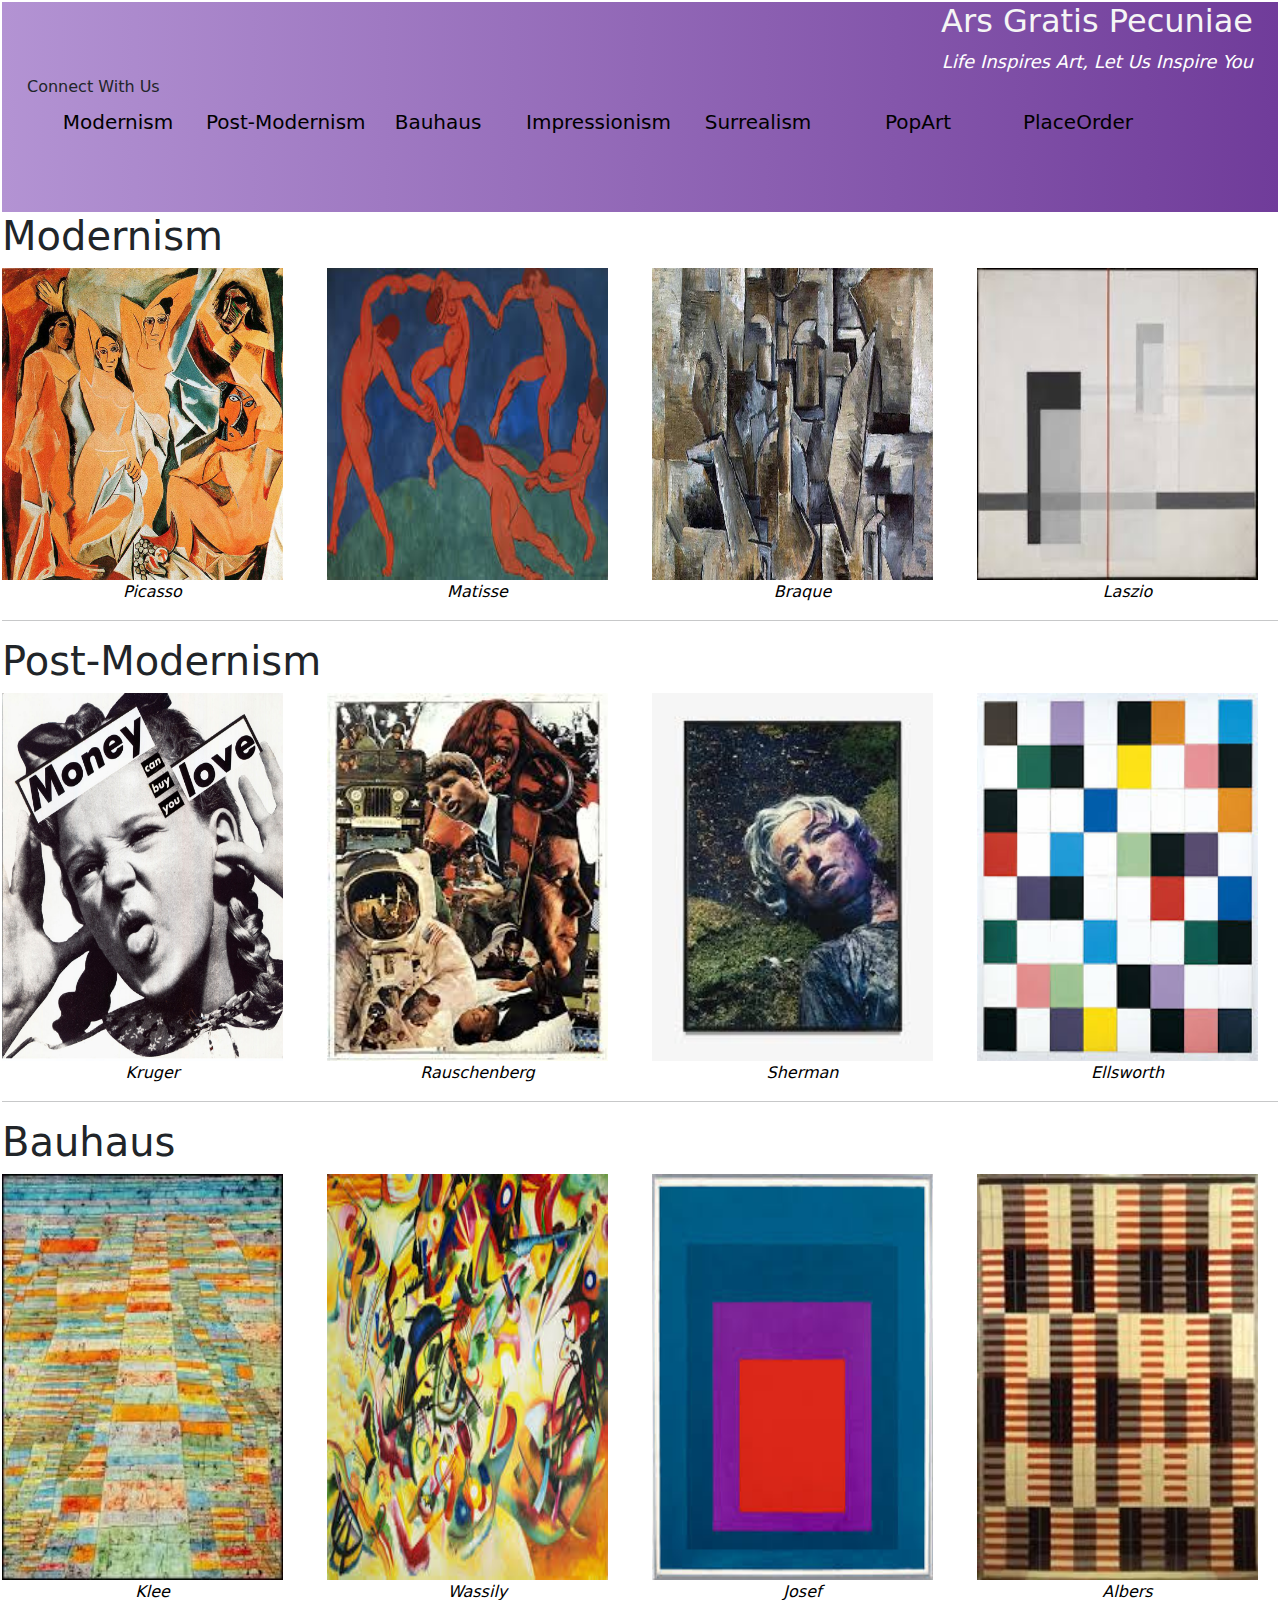
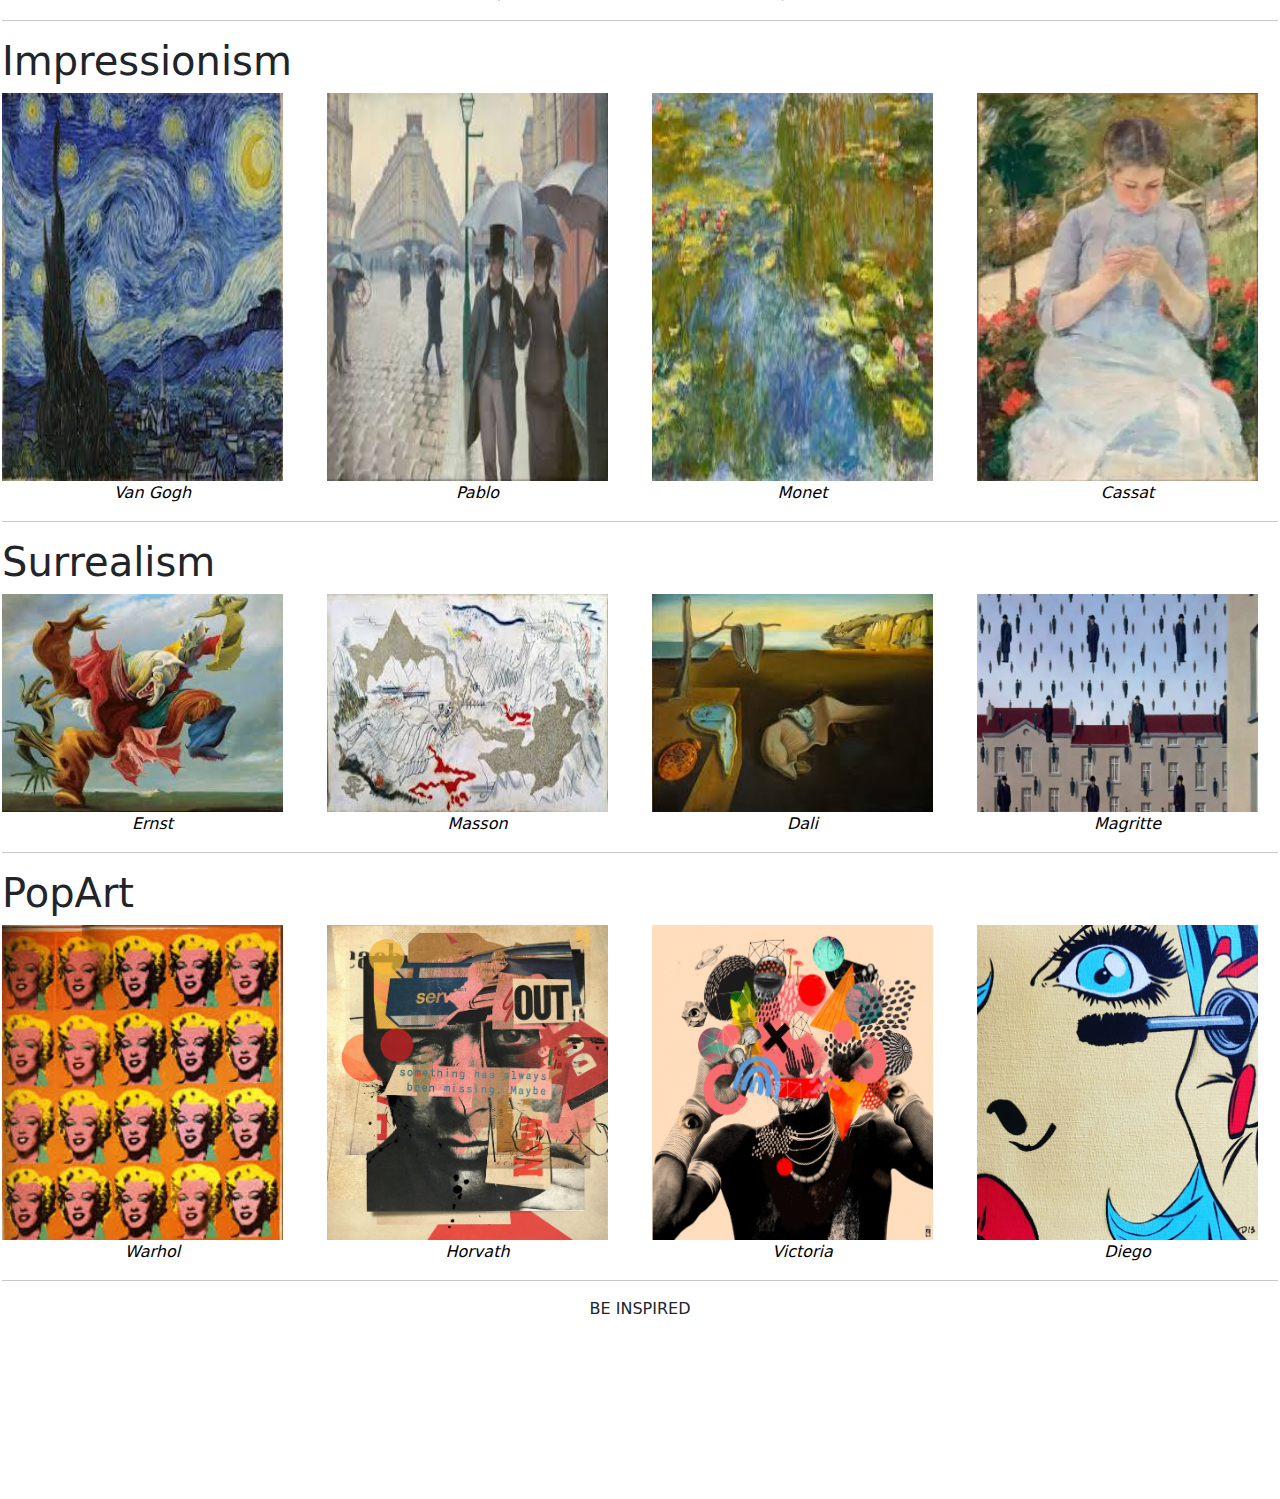
<file: index.html>
<!DOCTYPE html>
<html lang="en">
<head>
    <meta charset="UTF-8" />
    <meta http-equiv="X-UA-Compatible" content="IE=edge" />
    <meta name="viewport" content="width=device-width, initial-scale=1.0" />
    <!-- Bootstrap -->
    <link href="https://cdn.jsdelivr.net/npm/bootstrap@5.3.3/dist/css/bootstrap.min.css" rel="stylesheet" integrity="sha384-QWTKZyjpPEjISv5WaRU9OFeRpok6YctnYmDr5pNlyT2bRjXh0JMhjY6hW+ALEwIH" crossorigin="anonymous">
    <script src="https://cdn.jsdelivr.net/npm/bootstrap@5.3.3/dist/js/bootstrap.bundle.min.js" integrity="sha384-YvpcrYf0tY3lHB60NNkmXc5s9fDVZLESaAA55NDzOxhy9GkcIdslK1eN7N6jIeHz" crossorigin="anonymous"></script>
    <!-- Bootstrap -->
    <link rel="stylesheet" type="text/css" href="main.css">
</head>
<body>
    <header>
        <div class="header">
            <div class="title">   
                <h2>Ars Gratis Pecuniae</h2>
            </div>
            <div class="phrase">
            Life Inspires Art, Let Us Inspire You
            </div>
            <div class="connect">
                <a class="navbar-brand" href="contact.html">Connect With Us</a>
            </div>
        </div> 
        <section>
                <nav class="navbar bg-body-tertiary">
                <div class="container-fluid">
                <ul class="nav-links">
                    <li><a class="navbar-brand"  href="#modernism">Modernism</a></li>
                    <li><a class="navbar-brand"  href="#post-mod">Post-Modernism</a></li>
                    <li><a class="navbar-brand"  href="#bauhaus">Bauhaus</a></li>
                    <li><a class="navbar-brand"  href="#impressionism">Impressionism</a></li>
                    <li><a class="navbar-brand"  href="#surrealism">Surrealism</a></li>
                    <li><a class="navbar-brand"  href="#popart">PopArt</a></li>
                    <li><a class="navbar-brand"  href="payment.html">PlaceOrder</a></li>
                </ul>
                </div>
                </nav>
        </section> 
    </header>
    <main>
        <div class="products">
        <section id="modernism">
            <h1>Modernism</h1>
                <div class="modern">
                    <div class="row">
                    
                        <img src="assets/picasso.webp" alt="Picasso" >
                    
                        <img src="assets/henri.jpeg" alt="matisse" >

                        <img src="assets/braque.jpg" alt="braque" >

                        <img src="assets/laszio.jpeg" alt="laszio" >
                    </div>

                    <div class="row">
                        <div class="caption">Picasso
                        </div>
                      <div class="caption">Matisse
                        </div>
                       <div class="caption">Braque
                        </div>
                       <div class="caption">Laszio
                        </div>
                    </div>
                    
                </div>
                <hr>
        </section>
        <section id="post-mod">
            <h1>Post-Modernism</h1>
                <div class="Post-Mod">
                    <div class="row">
                        <img src="assets/kruger pm.jpg">
                        <img src="assets/rauschenberg pm.jpeg">
                        <img src="assets/sherman pm.jpeg">
                        <img src="assets/ellsworth pm.jpeg">
                    </div>
                    <div class="row">
                        <div class="caption">Kruger
                        </div>
                      <div class="caption">Rauschenberg
                        </div>
                       <div class="caption">Sherman
                        </div>
                       <div class="caption">Ellsworth
                        </div>
                    </div>
                </div>
                <hr>
        </section>
        <section id="bauhaus">
            <h1>Bauhaus</h1>
                <div class="bauhaus">
                    <div class="row">
                        <img src="assets/bauhaus klee.jpeg">
                        <img src="assets/bauhaus wassily (use).jpeg">
                        <img src="assets/bauhaus josef.jpeg">
                        <img src="assets/bauhaus albers.jpeg">
                    </div>
                    <div class="row">
                        <div class="caption">Klee
                        </div>
                      <div class="caption">Wassily
                        </div>
                       <div class="caption">Josef
                        </div>
                       <div class="caption">Albers
                        </div>
                    </div>
                </div>
                <hr>
        </section>
        <section id="impressionism">   
                <h1>Impressionism</h1>
                    <div class="impressionism">
                        <div class="row">
                            <img src="assets/vangogh imp.jpeg">
                            <img src="assets/pablo imp.jpeg">
                            <img src="assets/monet imp.jpeg">
                            <img src="assets/cassat imp.webp">
                        </div>
                        <div class="row">
                            <div class="caption">Van Gogh
                            </div>
                            <div class="caption">Pablo
                            </div>
                            <div class="caption">Monet
                            </div>
                            <div class="caption">Cassat
                            </div>
                        </div>
                    </div>
                    <hr>
        </section>
        <section id="surrealism">   
                <h1>Surrealism</h1>
                <div class="surrealism">
                    <div class="row">
                        <img src="assets/ernst surrealism.jpeg">
                        <img src="assets/masson surrealism.jpeg">
                        <img src="assets/dali surrealism.jpeg">
                        <img src="assets/magritte surrealism.webp">
                    </div>
                    <div class="row">
                        <div class="caption">Ernst
                        </div>
                      <div class="caption">Masson
                        </div>
                       <div class="caption">Dali
                        </div>
                       <div class="caption">Magritte
                        </div>
                    </div>
                </div>
                    <hr>
        </section>
        <section id="popart">   
                <h1>PopArt</h1>
                    <div class="popart">
                        <div class="row">
                            <img src="assets/warhol pm.jpeg">
                            <img src="assets/horvath pop.jpeg">
                            <img src="assets/victoria pop.jpeg">
                            <img src="assets/diego pop.jpeg">
                        </div>
                        <div class="row">
                            <div class="caption">Warhol
                            </div>
                          <div class="caption">Horvath
                            </div>
                           <div class="caption">Victoria
                            </div>
                           <div class="caption">Diego
                            </div>
                        </div>
                    </div>
                    <hr>
        </section>
        </div>
    </main>
    <footer>BE INSPIRED
    </footer>
</body>
</html>
</file>
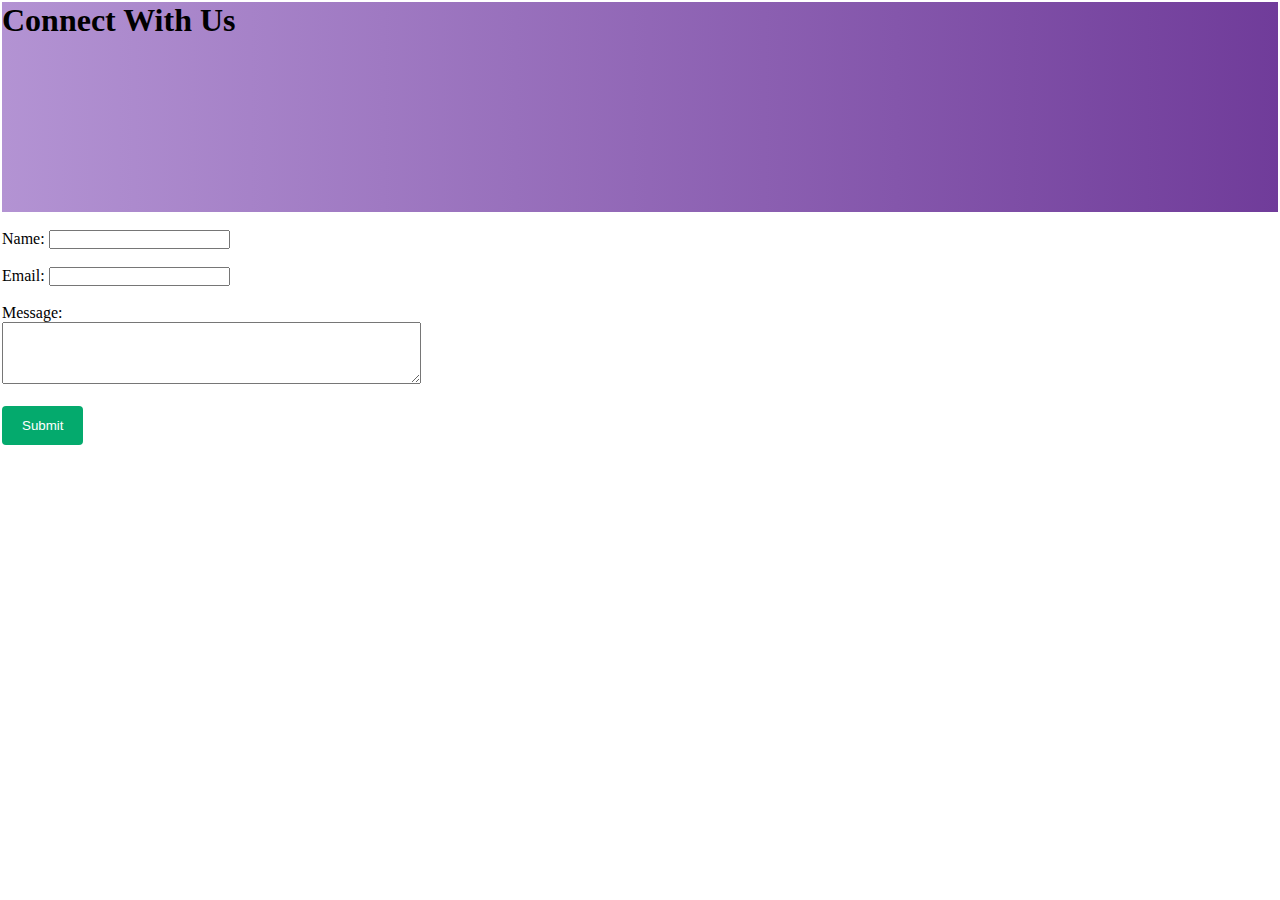
<file: contact.html>
<!DOCTYPE html>
<html lang="en">
<head>
    <meta charset="UTF-8">
    <meta name="viewport" content="width=device-width, initial-scale=1.0">
    <title>Connect With Us</title>
    <link rel="stylesheet" href="main.css">
</head>
<body>
    <header>
        <h1>Connect With Us</h1>
    </header>
    
    <main>
        <br />
        <form>
            <!-- Your contact form fields go here -->
            <label for="name">Name:</label>
            <input type="text" id="name" name="name"><br><br>
            
            <label for="email">Email:</label>
            <input type="email" id="email" name="email"><br><br>
            
            <label for="message">Message:</label><br>
            <textarea id="message" name="message" rows="4" cols="50"></textarea><br><br>
            
            <input type="submit" value="Submit">
        </form>
    </main>

</body>
</html>
</file>
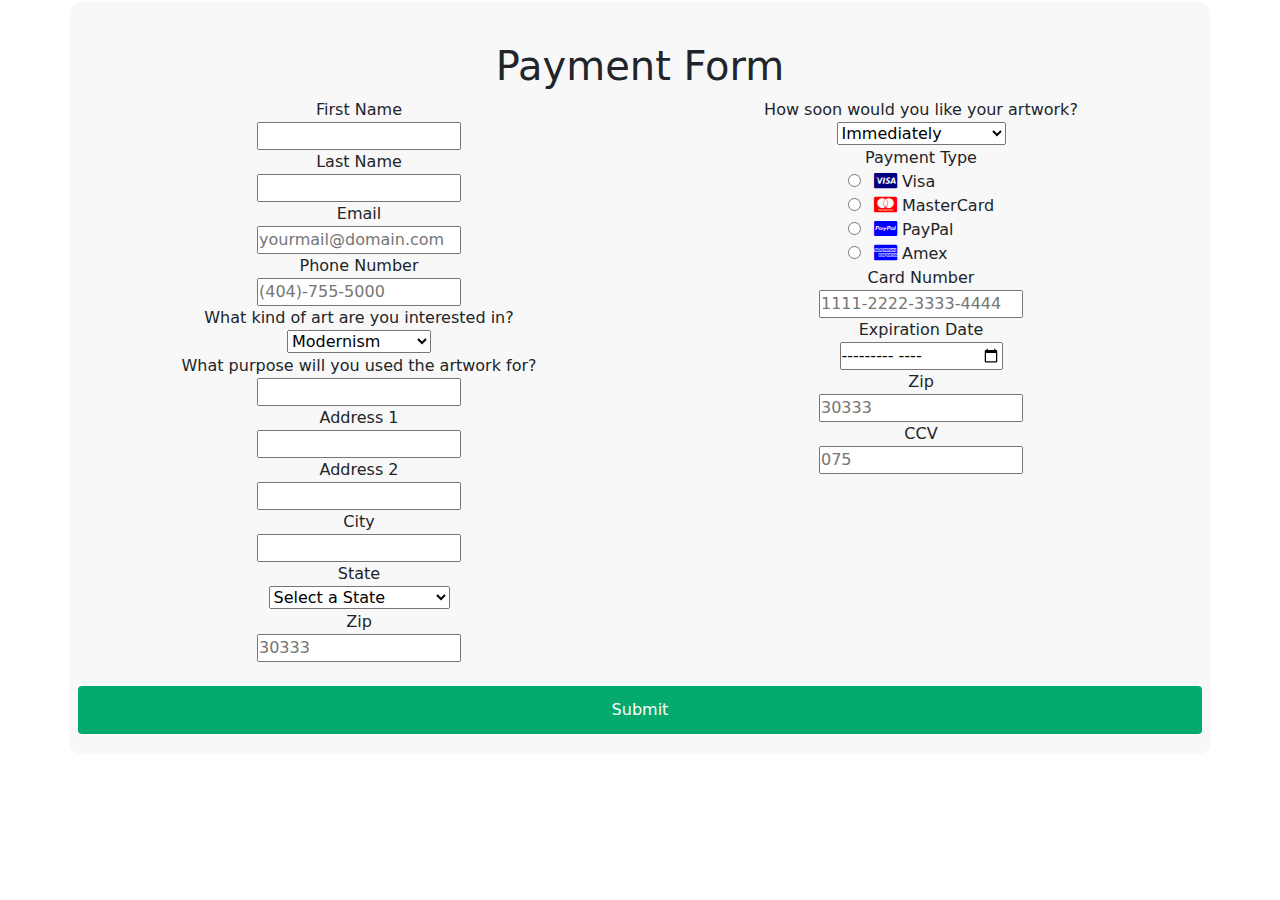
<file: payment.html>
<!DOCTYPE html>
<html lang="en">
  <head>
    <meta charset="UTF-8" />
    <meta name="viewport" content="width=device-width, initial-scale=1.0" />
    <meta http-equiv="X-UA-Compatible" content="ie=edge" />
    <title>Payment Form</title>
    <!-- Boootstrap -->
    <link
      href="https://cdn.jsdelivr.net/npm/bootstrap@5.3.3/dist/css/bootstrap.min.css"
      rel="stylesheet"
      integrity="sha384-QWTKZyjpPEjISv5WaRU9OFeRpok6YctnYmDr5pNlyT2bRjXh0JMhjY6hW+ALEwIH"
      crossorigin="anonymous"
    />
    <script
      src="https://cdn.jsdelivr.net/npm/bootstrap@5.3.3/dist/js/bootstrap.bundle.min.js"
      integrity="sha384-YvpcrYf0tY3lHB60NNkmXc5s9fDVZLESaAA55NDzOxhy9GkcIdslK1eN7N6jIeHz"
      crossorigin="anonymous"
    ></script>
    <!-- Bootstrap -->
    <!-- Awesome Icons -->
    <link
      rel="stylesheet"
      href="https://cdnjs.cloudflare.com/ajax/libs/font-awesome/4.7.0/css/font-awesome.min.css"
    />
    <!-- Awesome Icons -->
    
    <style>
      /* Borders For Debugging Purposes 
      .container {
        border: 4px green solid;
      }
      .col-6 {
        border: 3px black solid;
        padding: 2px;
      }
      .row {
        border: 2px red solid;
      }*/
      /* Styling of Font Awesome Icons for Credit cards -*/
      .fa {
        font-size: large;
        width: 2em;
        text-align: right;
      }
      .fa-cc-visa {
        color: navy;
      }
      .fa-cc-amex {
        color: blue;
      }
      .fa-cc-mastercard {
        color: red;
      }
      .fa-cc-paypal {
        color: blue;
      }

      table{
        margin:auto;
      }
      tr td:first-child{
        width:8px;
        /* border:1px red solid; */
      }
      tr td{
        text-align: left;
        /* border:1px black solid; */
      }

    </style>
    <link rel="stylesheet" href="main.css" />
  </head>
  <body>
    <form action='https://www.w3schools.com/action_page.php' method='GET'>
      <div class="container text-center">
        <div class="row">
          <h1>Payment Form</h1>
        </div>
        <div class="row justify-content-evenly">
          <div class="col-lg-6 col-md-6 col-sm-12">
            <label for="fname">First Name</label><br />
            <input type="text" id="fname" name="fname" required /><br />

            <label for="lname">Last Name</label><br />
            <input type="text" id="lname" name="lname" required /><br />

            <label for="email">Email</label><br />
            <input
              type="email"
              id="email"
              name="email"
              placeholder="yourmail@domain.com"
              required
            /><br />

            <label for="phone">Phone Number</label><br />
            <input
              type="text"
              id="phone"
              name="phone"
              placeholder="(404)-755-5000"
              required
            /><br />

            <label for="discovery"
              >What kind of art are you interested in?</label
            ><br />
            <select name="kind of art" id="kind">
              <option value="Modernism">Modernism</option>
              <option value="PostModernism">PostModernism</option>
              <option value="Bauhaus">Bauhaus</option>
              <option value="Impressionism">Impressionism</option>
              <option value="Surrealism">Surrealism</option>
              <option value="PopArt">PopArt</option></select
            ><br />
            <label for="purpose"
              >What purpose will you used the artwork for?</label
            ><br />
            <input type="text" id="purpose" name="purpose" /><br />
            <label for="address1">Address 1</label><br />
            <input type="text" id="address1" name="address1" required /><br />
            <label for="address2">Address 2</label><br />
            <input type="text" id="address2" name="address2" /><br />
            <label for="city">City</label><br />
            <input type="text" id="city" name="city" required /> <br />
            <label for="state">State</label><br />
            <!--input type="text" id="state" name="state" placeholder="NY" /><br /-->
            <select id="state" name="state" class="">
              <option value="" selected="selected">Select a State</option>
              <option value="AL">Alabama</option>
              <option value="AK">Alaska</option>
              <option value="AB">Alberta</option>
              <option value="AZ">Arizona</option>
              <option value="AR">Arkansas</option>
              <option value="CA">California</option>
              <option value="CO">Colorado</option>
              <option value="CT">Connecticut</option>
              <option value="DE">Delaware</option>
              <option value="DC">District of Columbia</option>
              <option value="FL">Florida</option>
              <option value="GA">Georgia</option>
              <option value="HI">Hawaii</option>
              <option value="ID">Idaho</option>
              <option value="IL">Illinois</option>
              <option value="IN">Indiana</option>
              <option value="IA">Iowa</option>
              <option value="KS">Kansas</option>
              <option value="KY">Kentucky</option>
              <option value="LA">Louisiana</option>
              <option value="ME">Maine</option>
              <option value="MD">Maryland</option>
              <option value="MA">Massachusetts</option>
              <option value="MI">Michigan</option>
              <option value="MN">Minnesota</option>
              <option value="MS">Mississippi</option>
              <option value="MO">Missouri</option>
              <option value="MT">Montana</option>
              <option value="NE">Nebraska</option>
              <option value="NV">Nevada</option>
              <option value="NB">New Brunswick</option>
              <option value="NH">New Hampshire</option>
              <option value="NJ">New Jersey</option>
              <option value="NM">New Mexico</option>
              <option value="NY">New York</option>
              <option value="NC">North Carolina</option>
              <option value="ND">North Dakota</option>
              <option value="OH">Ohio</option>
              <option value="OK">Oklahoma</option>
              <option value="ON">Ontario</option>
              <option value="OR">Oregon</option>
              <option value="PA">Pennsylvania</option>
              <option value="RI">Rhode Island</option>
              <option value="SC">South Carolina</option>
              <option value="SD">South Dakota</option>
              <option value="TN">Tennessee</option>
              <option value="TX">Texas</option>
              <option value="UT">Utah</option>
              <option value="VT">Vermont</option>
              <option value="VA">Virginia</option>
              <option value="WA">Washington</option>
              <option value="DC">Washington D.C.</option>
              <option value="WV">West Virginia</option>
              <option value="WI">Wisconsin</option>
              <option value="WY">Wyoming</option></select
            ><br />
            <label for="zip">Zip</label><br />
            <input type="text" id="zip" name="zip" placeholder="30333" required /><br />
              <br />
          </div>

          <div class="col-lg-6 col-md-6 col-sm-12">
            <label for="howsoon">How soon would you like your artwork?</label
            ><br />
            <select name="howsoon" id="howsoon">
              <option value="immediately">Immediately</option>
              <option value="2weeks">Within 2 weeks</option>
              <option value="4weeks">Within a month</option>
              <option value="3months">In about 3 months</option>
              <option value="6months">In about 6 months</option>
              <option value="1year">In about a year</option></select
            ><br />
              
            <label for="payment">Payment Type</label><br />
            <table><tbody>
              <tr><td><input type="radio" id="Visa" name="cardtype" value="visa" /></td>
            <td><label for="visa"><i class="fa fa-cc-visa"></i> Visa </label><br /></td></tr>
            <tr><td><input type="radio" id="MasterCard" name="cardtype" value="mc" /></td>
            <td><label for="mc"><i class="fa fa-cc-mastercard"></i> MasterCard</label
            ><br /></td></tr>
            <tr><td><input type="radio" id="PayPal" name="cardtype" value="paypal" /></td>
            <td><label for="paypal"><i class="fa fa-cc-paypal"></i> PayPal </label
            ><br /></td></tr>
            <tr><td><input type="radio" id="amex" name="cardtype" value="amex" /></td>
            <td><label for="amex"><i class="fa fa-cc-amex"></i> Amex</label><br /></td></tr>
          </tbody>
          </table>
            <label for="cardno">Card Number</label><br />
            <input
              type="text"
              id="cardnumber"
              name="cardnumber"
              placeholder="1111-2222-3333-4444"
              required
            /><br />
            <label for="expdate">Expiration Date</label><br />
            <input
              type="month"
              id="expdate"
              name="expdate"
              min="2024-01"
              max="2030-12"
              required
            /><br />
            <label for="czip">Zip</label><br />
            <input
              type="text"
              id="czip"
              name="czip"
              placeholder="30333"
              required
            /><br />
            <label for="ccv">CCV</label><br />
            <input
              type="text"
              id="ccv"
              name="ccv"
              placeholder="075"
              required
            /><br />
            <br />
          </div>
        </div>
        <div class="row">
          <input type="submit" value="Submit" />
        </div>
      </div>
    </form>
  </body>
</html>
</file>
<file: main.css>
*{
    margin:0;
    padding:0;
    box-sizing:border-box;
}

body{
    margin:2px;
}

header{
    height:210px;
    background-image: linear-gradient(to left, #703c9a, #b393d3);
    position: sticky; top: 0;
}

footer{
    text-align: center;
    height:200px;
}

.navbar{
    background-image: linear-gradient(to left, #703c9a, #b393d3);
    position: sticky; top: 0;
    
}
section[id]::before {
    content: "";
    display: block;
    height: calc(210px); /* Same as header height */
    margin-top: calc(-1*(210px)); /* Negative margin to pull content back up */
    visibility: hidden; /* Make it invisible */
}

.title{
    text-align: right;
    font-size: 30px;
    color: whitesmoke;
    padding-right: 25px;
    padding-bottom:0;
}
.art-links {
    position: sticky; top: 0;
}
.phrase{
    text-align: right;
    font-style: italic;
    font-size: large;
    color: white;
    padding-right: 25px;
    padding-top: 0;
}
nav{
    display: flex;
    justify-content: right;
    
}
li{
    width:10em;
    display:inline;
    
}
.nav-links{

    text-align: center;
    word-spacing: 20px;
    display:flex;
    list-style-type: none;
    flex-wrap: wrap;
}

.row {
    display: flex; /* Use flexbox layout */
    flex-wrap: wrap; /* Allow wrapping to next line */
    justify-content: space-evenly; /* Space elements evenly */
}

.row img {
    width: calc(25% - 20px); /* Each image takes 25% width of the container minus margin */
    margin-right: 20px; /* Add margin between images */
    margin-bottom: 0px; /* Add margin between rows */
}

.connect {
    padding-left: 25px;
}
/*Style the label to display next to the inputs */
.label {
    padding: 12px 12px 12px 0;
    display: flex;
    width: 30%;
  }

  /*Style the submit button*/

  input[type="submit"] {
    background-color: #04aa6d;
    color: white;
    padding: 12px 20px;
    border: 10px;
    border-radius: 4px;
    cursor: pointer;
    text-align: center;
  }

  /*Style the container */

  .container {
    display: block;
    border-radius: 10px;
    background-color: #f2f2f2;
    padding: 20px;
    background: #f8f8f8;
    padding-top: 40px;
  }
  .caption{
    width:25%; 
    color:black;
    font-style: italic;
    text-align:center;
  }

  .payment {
    display: block;
    border-radius: 10px;
    background-color: #f2f2f2;
    padding: 20px;
    background: #f8f8f8;
    padding-top: 40px;
    justify-content: right;
  }
</file>
